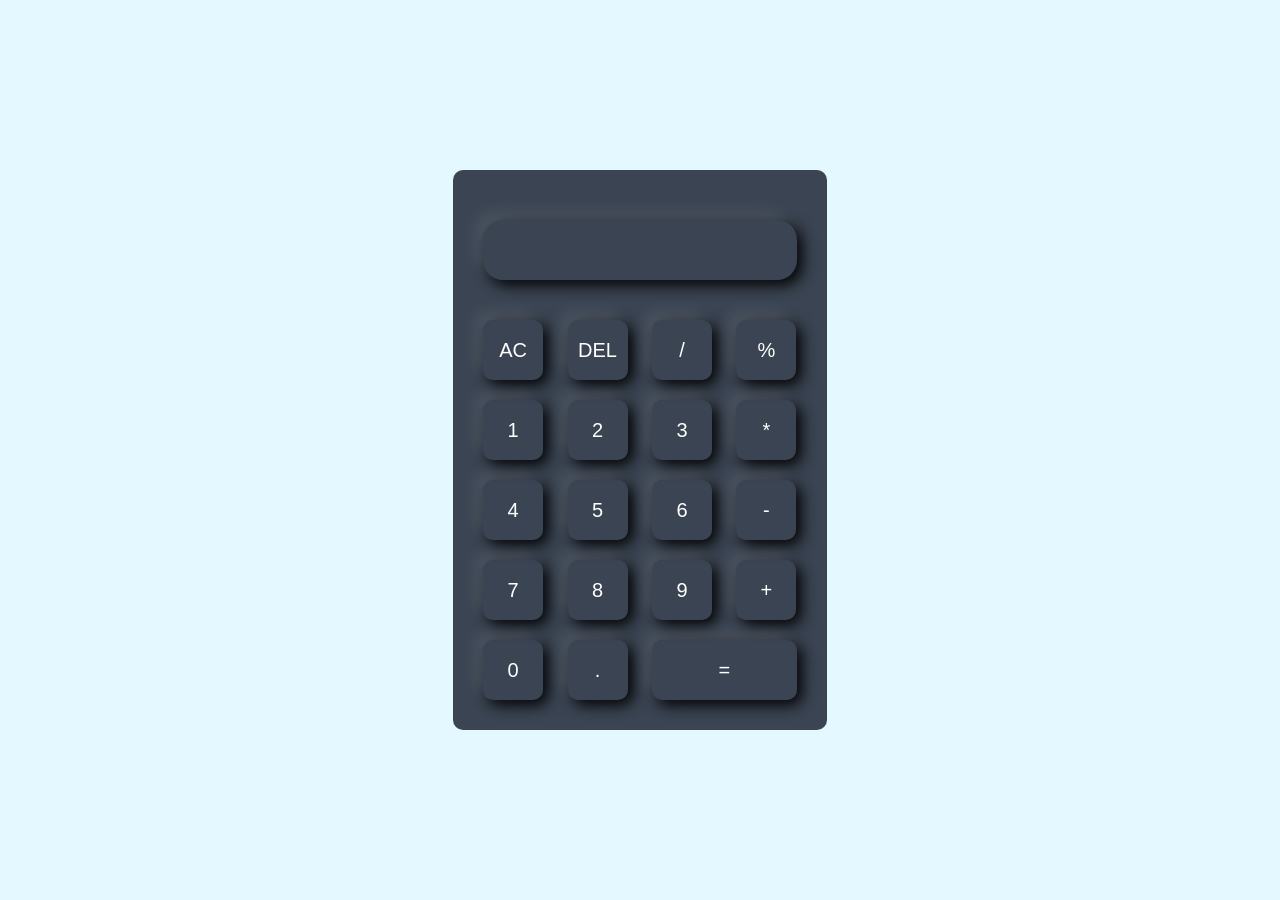
<file: calc.html>
<!DOCTYPE html>
<html lang="en">
<head>
    <meta charset="UTF-8">
    <meta name="viewport" content="width=device-width, initial-scale=1.0">
    <title>CALCULATOR</title>
    <link rel="stylesheet" href="calcstyle.css">

</head>
<body>
    <div class="container">
        <div class="calculator">
            <form>
                <div class="display">
                    <input type="text" name="display">
                </div>
                <div>
                    <input type="button"  onclick="clr()" value="AC">
                    <input type="button" value="DEL" onclick="deletee()" >
                    <input type="button" value="/"onclick="calculate()" >
                    <input type="button" value="%" onclick="calculate()">
                    </div>

                
                <div>
                    <input type="button" value="1" onclick="calculate(1)">
                    <input type="button" value="2" onclick="calculate(2)">
                    <input type="button" value="3" onclick="calculate(3)">
                    <input type="button" value="*" onclick="calculate('*')">
            </div>
                <div>
                    <input type="button" value="4" onclick="calculate(4)">
                    <input type="button" value="5" onclick="calculate(5)">
                    <input type="button" value="6" onclick="calculate(6)">
                    <input type="button" value="-" onclick="calculate('-')">
                <div>
                <div>
                    <input type="button" value="7" onclick="calculate(7)">
                    <input type="button" value="8" onclick="calculate(8)">
                    <input type="button" value="9" onclick="calculate(9)">
                    <input type="button" value="+" onclick="calculate('+')">
                </div>

                    <div>
                
                    <input type="button" value="0"onclick="calculate(0)" >
                
                    <input type="button" value="." onclick="calculate('.')">
                    <input type="button" value="=" class="equal" onclick="Result()">
            </div>
            <script src="calcscript.js"></script>
               
            </form>
            

        </div>
    </div>
    
</body>
</html>
</file>
<file: calcstyle.css>
*{
    margin:0;
    padding:0;
    font-family:sans-serif;
    box-sizing:border-box;
}
.container{
    width:100%;
    height:100vh;
    background:#e3f9ff;
    display:flex;
    align-items: center;
    justify-content: center;

}
.calculator{
    background: #3a4452;
    padding:20px;
    border-radius: 10px;
}
.calculator form input{
    border:0;
    outline:0;
    width:60px;
    height:60px;
    border-radius: 10px;
    box-shadow: -8px -8px 15px rgba(255,255,255,0.1),5px 5px 15px rgba(0,0,0.2);
    background: transparent;
    font-size: 20px;
    color:#fff;
    cursor:pointer;
    margin:10px;
}
form .display{
    display:flex;
    justify-content: flex-end;
    margin:20px 0;
    
}
form .display input{
    text-align:right;
    flex:1;
    font-size:40px;
    box-shadow: -8px -8px 15px rgba(255,255,255,0.1),5px 5px 15px rgba(0,0,0.2);
    border-radius: 20px;
}
form input.equal{
    width:145px;
}
</file>
